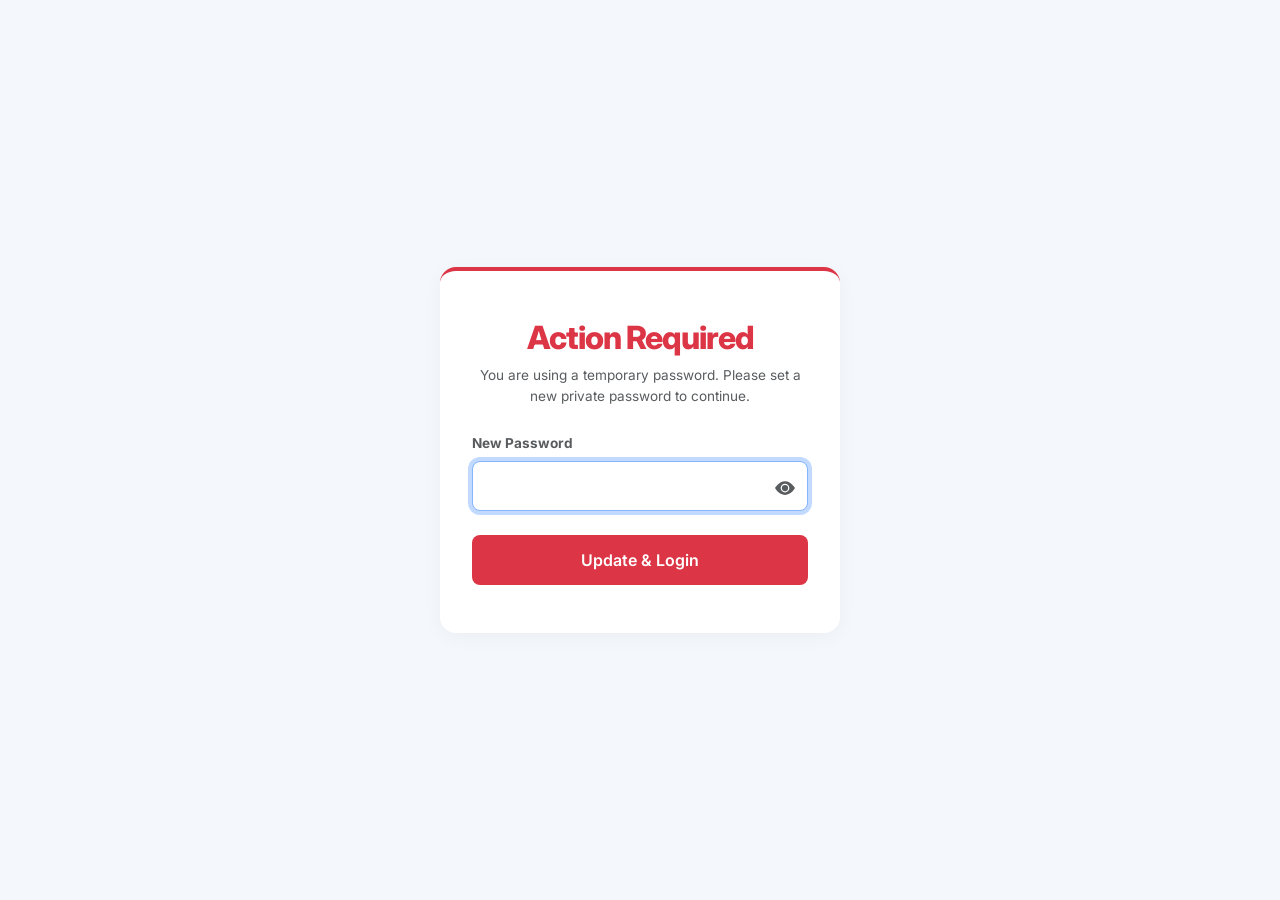
<file: templates/change_password.html>
<!DOCTYPE html>
<html lang="en">
<head>
    <meta charset="UTF-8">
    <meta name="viewport" content="width=device-width, initial-scale=1.0">
    <title>Set New Password - Houzeo Data Portal</title>
    <link href="https://cdn.jsdelivr.net/npm/bootstrap@5.3.0/dist/css/bootstrap.min.css" rel="stylesheet">
    <link href="https://fonts.googleapis.com/css2?family=Inter:wght@400;500;600;700;800&display=swap" rel="stylesheet">
    <style>
        body { background-color: #f4f7fb; font-family: 'Inter', sans-serif; display: flex; align-items: center; justify-content: center; height: 100vh; }
        /* Notice the red top border to indicate action required */
        .login-card { background: #ffffff; border-radius: 16px; box-shadow: 0 4px 20px rgba(0, 0, 0, 0.04); padding: 3rem 2rem; width: 100%; max-width: 400px; border-top: 4px solid #dc3545; }
        .form-control { border-radius: 8px; padding: 0.75rem 1rem; }
        .btn-danger-brand { background-color: #dc3545; color: white; border-radius: 8px; padding: 0.8rem; font-weight: 600; width: 100%; border: none; }
        .btn-danger-brand:hover { background-color: #c82333; color: white; }
    </style>
</head>
<body class="login-wrapper">
    <div class="login-card">
        <div class="text-center mb-4">
            <h2 style="color: #dc3545; font-weight: 800; letter-spacing: -1px;">Action Required</h2>
            <p class="text-muted mt-2" style="font-size: 0.85rem; line-height: 1.5;">You are using a temporary password. Please set a new private password to continue.</p>
        </div>
        
        <form method="POST" action="/change_password">
            <div class="mb-4">
                <label class="form-label fw-bold text-muted" style="font-size: 0.85rem;">New Password</label>
                
                <div class="position-relative">
                    <input type="password" name="new_password" id="passwordInput" class="form-control" style="padding-right: 2.5rem;" required minlength="6" autofocus>
                    
                    <button type="button" id="togglePassword" class="btn btn-link position-absolute end-0 top-50 translate-middle-y text-muted" style="padding: 0.5rem 0.8rem; border: none; background: transparent; outline: none;">
                        <svg id="eyeIcon" xmlns="http://www.w3.org/2000/svg" width="20" height="20" fill="currentColor" viewBox="0 0 16 16">
                            <path d="M10.5 8a2.5 2.5 0 1 1-5 0 2.5 2.5 0 0 1 5 0z"/>
                            <path d="M0 8s3-5.5 8-5.5S16 8 16 8s-3 5.5-8 5.5S0 8 0 8zm8 3.5a3.5 3.5 0 1 0 0-7 3.5 3.5 0 0 0 0 7z"/>
                        </svg>
                    </button>
                </div>
            </div>
            <button type="submit" class="btn btn-danger-brand">Update & Login</button>
        </form>
        
        <script>
            const togglePassword = document.querySelector('#togglePassword');
            const passwordInput = document.querySelector('#passwordInput');
            const eyeIcon = document.querySelector('#eyeIcon');
    
            togglePassword.addEventListener('click', function () {
                const type = passwordInput.getAttribute('type') === 'password' ? 'text' : 'password';
                passwordInput.setAttribute('type', type);
                eyeIcon.style.opacity = type === 'password' ? '1' : '0.5';
            });
        </script>
    </div>
</body>
</html>
</file>
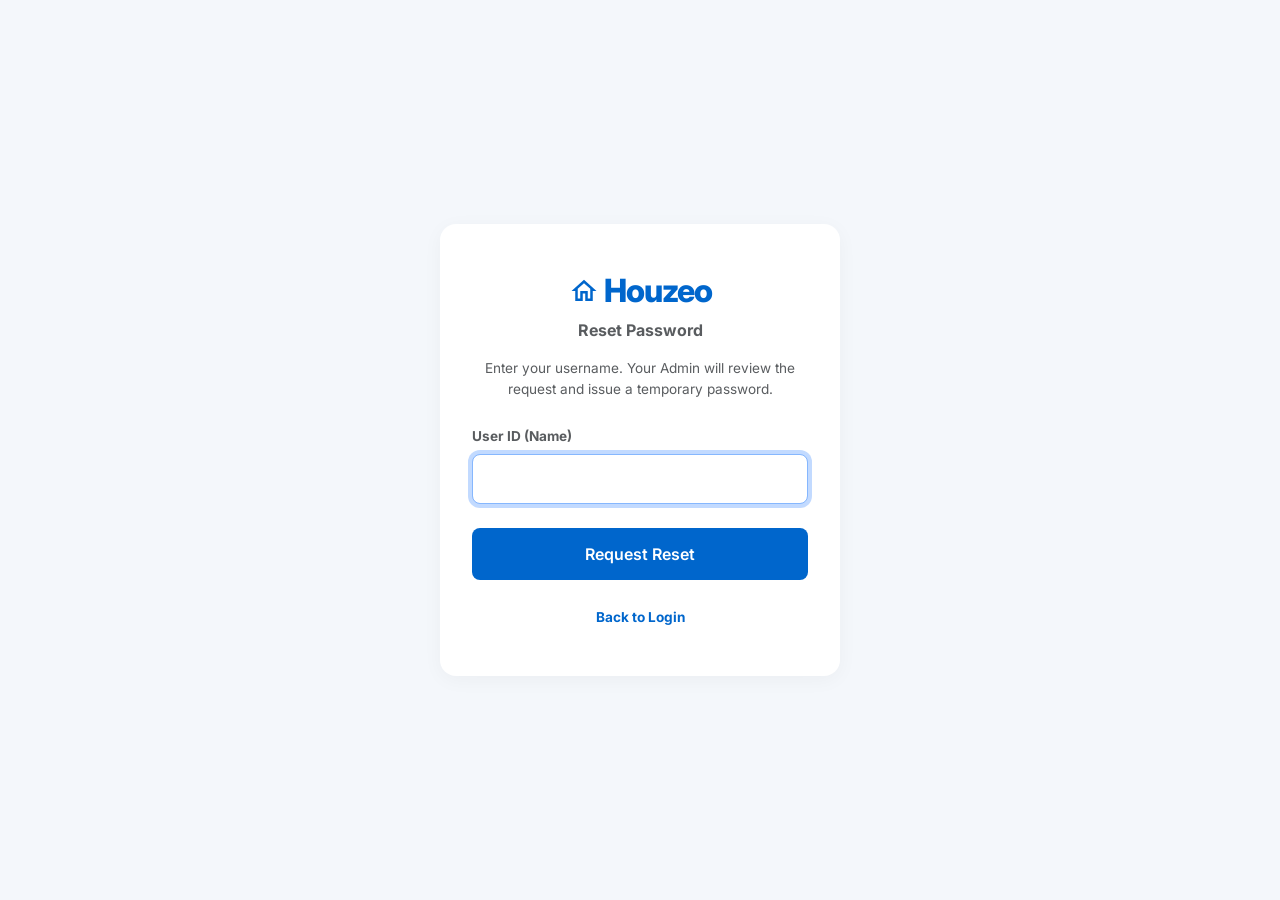
<file: templates/forgot_password.html>
<!DOCTYPE html>
<html lang="en">
<head>
    <meta charset="UTF-8">
    <meta name="viewport" content="width=device-width, initial-scale=1.0">
    <title>Reset Password - Houzeo Data Portal</title>
    <link href="https://cdn.jsdelivr.net/npm/bootstrap@5.3.0/dist/css/bootstrap.min.css" rel="stylesheet">
    <link href="https://fonts.googleapis.com/css2?family=Inter:wght@400;500;600;700;800&display=swap" rel="stylesheet">
    <style>
        body { background-color: #f4f7fb; font-family: 'Inter', sans-serif; display: flex; align-items: center; justify-content: center; height: 100vh; }
        .login-card { background: #ffffff; border-radius: 16px; box-shadow: 0 4px 20px rgba(0, 0, 0, 0.04); padding: 3rem 2rem; width: 100%; max-width: 400px; }
        .form-control { border-radius: 8px; padding: 0.75rem 1rem; }
        .btn-brand { background-color: #0066cc; color: white; border-radius: 8px; padding: 0.8rem; font-weight: 600; width: 100%; }
        .btn-brand:hover { background-color: #0052a3; color: white; }
        .brand-link { color: #0066cc; text-decoration: none; }
        .brand-link:hover { text-decoration: underline; }
    </style>
</head>
<body class="login-wrapper">
    <div class="login-card">
        <div class="text-center mb-4">
            <h2 style="color: #0066cc; font-weight: 800; letter-spacing: -1px;">
                <svg width="30" height="30" viewBox="0 0 24 24" fill="currentColor" style="margin-top: -6px;">
                    <path d="M12 3L2 12h3v8h6v-6h2v6h6v-8h3L12 3zm0 2.7l5 4.5V18h-2v-6H9v6H7v-7.8l5-4.5z"/>
                </svg>
                Houzeo
            </h2>
            <p class="text-muted fw-bold">Reset Password</p>
            <p class="text-muted mt-2 mb-0" style="font-size: 0.85rem; line-height: 1.5;">Enter your username. Your Admin will review the request and issue a temporary password.</p>
        </div>
        
        <form method="POST" action="/forgot_password">
            <div class="mb-4">
                <label class="form-label fw-bold text-muted" style="font-size: 0.85rem;">User ID (Name)</label>
                <input type="text" name="username" class="form-control" required autofocus>
            </div>
            <button type="submit" class="btn btn-brand">Request Reset</button>
        </form>

        <div class="text-center mt-4">
            <a href="/login" class="brand-link fw-bold" style="font-size: 0.85rem;">Back to Login</a>
        </div>
    </div>
</body>
</html>
</file>
